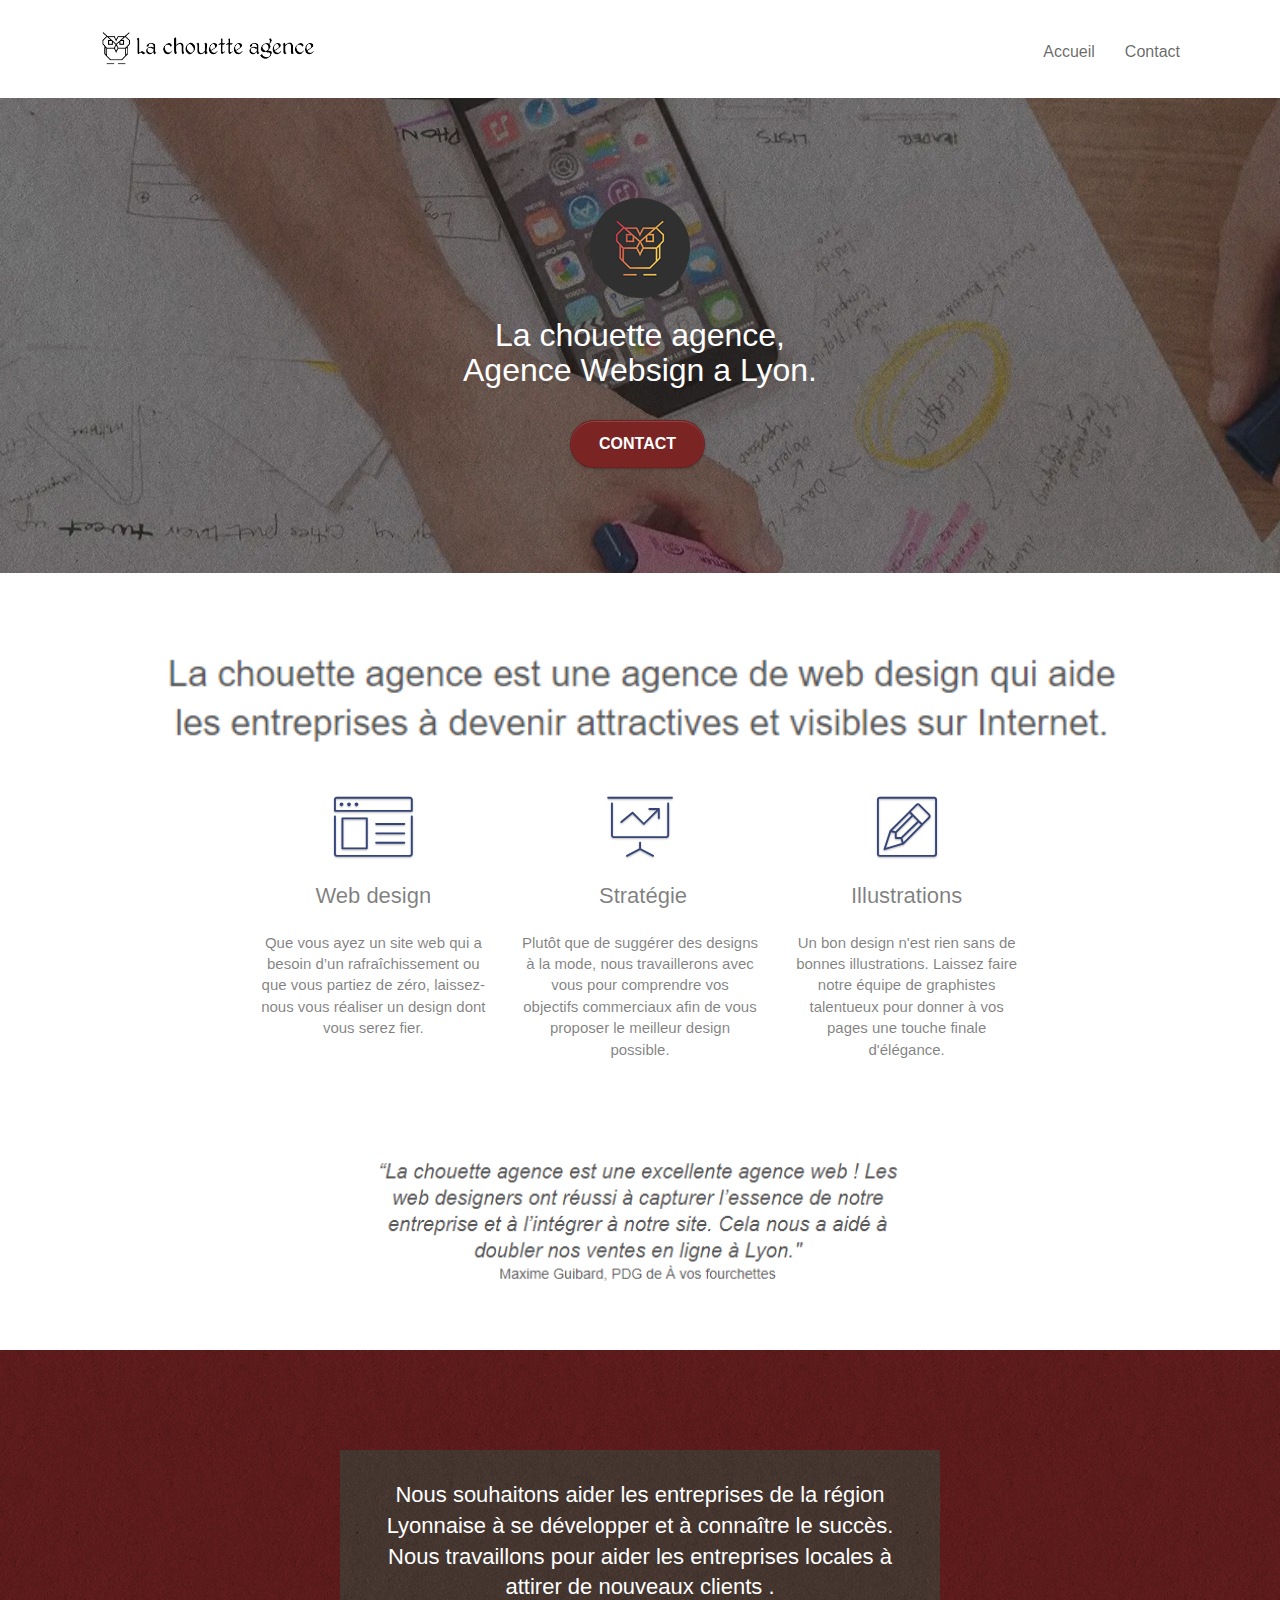
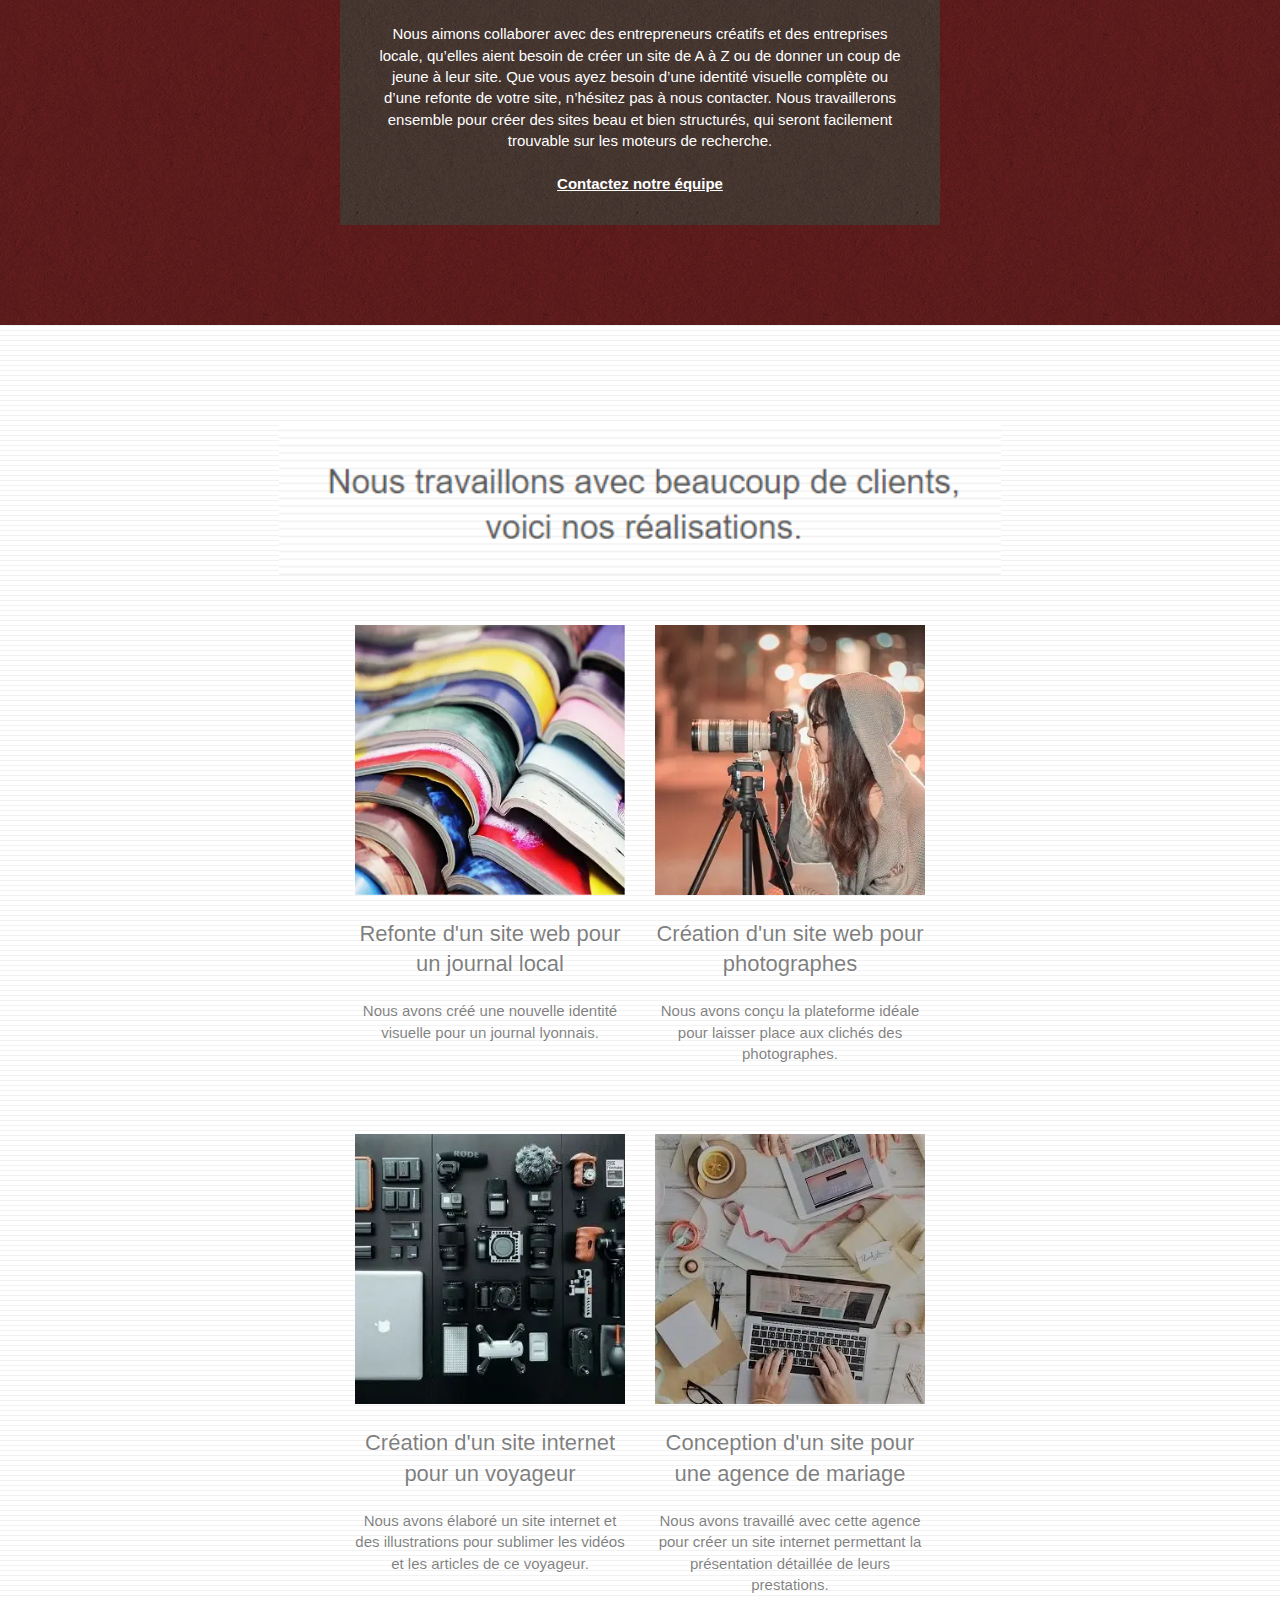
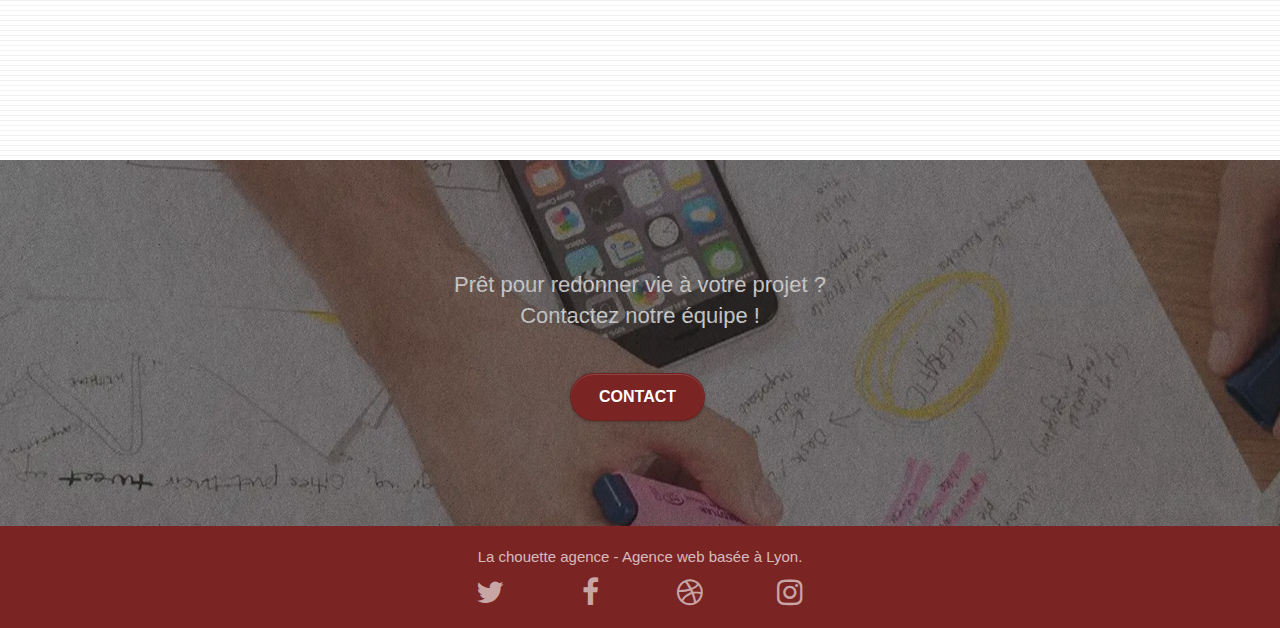
<file: index.html>
<!doctype html>
<html lang="fr">
<head>
    <meta charset="utf-8">
    <meta name="keywords" content="seo, site web, site internet, agence web design Lyon, web design, conception web, Lyon, Entreprise web design Lyon">
    <meta name="description" content="La chouette agence, une agence de web design basée à Lyon, qui aide les entreprises à devenir attractives et visibles sur internet">
    <meta name="viewport" content="width=device-width, initial-scale=1.0, viewport-fit=cover">
    <link rel="shortcut icon" type="image/png" href="favicon.jpg">
    
	<link rel="stylesheet" type="text/css" href="./css/bootstrap.css">
	<link rel="stylesheet" type="text/css" href="style.css">
	<link rel="stylesheet" type="text/css" href="./css/et-line.css">
	<link rel="stylesheet" type="text/css" href="./css/font-awesome.css">

    <title>Accueil</title>

    
<!-- Analytics -->
 
<!-- Analytics END -->
    
</head>
<body>
<!-- Principal conteneur -->
<div class="page-container">
    
<!-- bloc-0 -->
<header class="bloc bgc-white l-bloc " id="bloc-0">
	<div class=" bloc-sm">
		<nav class="navbar row">
			<div class="navbar-header">
				<a class="navbar-brand" href="index.html"><img src="img/la-chouette-agence.png" alt="logo, la chouette agence" height="40" /></a>
				<button id="nav-toggle" type="button" class="ui-navbar-toggle navbar-toggle" data-toggle="collapse" data-target=".navbar-1">
					<span class="sr-only">Toggle navigation</span><span class="icon-bar"></span><span class="icon-bar"></span><span class="icon-bar"></span>
				</button>
			</div>
			<div class="collapse navbar-collapse navbar-1 special-dropdown-nav">
				<ul class="site-navigation nav navbar-nav">
					<li>
						<a href="index.html">Accueil</a>
					</li>
					<li>
						<a href="contact.html">Contact</a>
					</li>
				</ul>
			</div>
		</nav>
	</div>
</header>
<!-- bloc-0 END -->

<!-- bloc-1-presentation -->
<section class="bloc bgc-dark-slate-blue bg-banniere d-bloc bg-t-edge bloc-bg-texture texture-paper b-parallax" id="bloc-1-hero">
	<div class="container bloc-lg">
		<div class="row tight-width-whitespace">
			<div class="col-sm-12">
				<img src="img/logo.png" class="center-block image-resize-mode" width="100" alt="Logo, La chouette agence" />
				<h1 class="text-center hero-bloc-text txt-orange">
					La chouette agence, <br> Agence Websign a Lyon.
				</h1>
				<div class="text-center">
					<a href="contact.html" class="btn btn-lg btn-clean btn-rd cta-hero btn-atomic-tangerine" >Contact</a>
				</div>
			</div>
		</div>
	</div>
</section>
<!-- bloc-1-presentation END -->

<!-- bloc-2-services -->
<section class="bloc bgc-white l-bloc" id="bloc-2-services">
	<div class="container bloc-md">
		<div class="row">
			<div class="col-sm-12 text-center">
				<img alt="la chouette agence description" src="img/title.png" />
			</div>
		</div>
		<div class="row voffset-lg med-width-whitespace">
			<div class="col-sm-4">
				<div class="text-center">
					<span class="et-icon-browser sm-shadow icon-dark-slate-blue icons icon-lg"></span>
				</div>
				<h2 class="mg-md text-center">
					Web design
				</h2>
				<p class="text-center">
					Que vous ayez un site web qui a besoin d&rsquo;un rafraîchissement ou que vous partiez de zéro, laissez-nous vous réaliser un design dont vous serez fier.
				</p>
			</div>
			<div class="col-sm-4">
				<div class="text-center">
					<span class="et-icon-presentation sm-shadow icon-dark-slate-blue icons icon-lg"></span>
				</div>
				<h2 class="mg-md text-center">
					&nbsp;Stratégie
				</h2>
				<p class="text-center ">
					Plutôt que de suggérer des designs à la mode, nous travaillerons avec vous pour comprendre vos objectifs commerciaux afin de vous proposer le meilleur design possible.<br>
				</p>
			</div>
			<div class="col-sm-4">
				<div class="text-center">
					<span class="et-icon-edit sm-shadow icon-dark-slate-blue icons icon-lg"></span>
				</div>
				<h2 class="mg-md text-center">
					Illustrations
				</h2>
				<p class="text-center ">
					Un bon design n'est rien sans de bonnes illustrations. Laissez faire notre équipe de graphistes talentueux pour donner à vos pages une touche finale d'élégance.
				</p>
			</div>
		</div>
		<div class="row voffset-lg voffset">
			<div class="col-xs-12 col-md-8 col-md-offset-2 text-center">
				<img alt="Citation, la chouette agence" src="img/citation.png" />

			</div>
		</div>
	</div>
</section>
<!-- bloc-2-services END -->

<!-- bloc-3-what-i-do -->
<section class="bloc tc-white bgc-atomic-tangerine bg-presentation d-bloc bloc-bg-texture texture-paper b-parallax" id="bloc-3-what-i-do">
	<div class="container bloc-lg">
		<div class="row tight-width-whitespace black-background">
			<div class="col-sm-12">
				<h2 class="mg-md text-center tc-white-3">
					Nous souhaitons aider les entreprises de la région Lyonnaise à se développer et à connaître le succès. Nous travaillons pour aider les entreprises locales à attirer de nouveaux clients .<br>
				</h2>
				<p class="text-center white">
					Nous aimons collaborer avec des entrepreneurs créatifs et des entreprises locale, qu’elles aient besoin de créer un site
					de A à Z ou de donner un coup de jeune à leur site. Que vous ayez besoin d’une identité visuelle complète ou d’une
					refonte de votre site, n’hésitez pas à nous contacter. Nous travaillerons ensemble pour créer des sites beau et bien
					structurés, qui seront facilement trouvable sur les moteurs de recherche. <br><br><a class="ltc-white bold-link"
						href="contact.html">Contactez notre équipe</a><br>
				</p>
			</div>
		</div>
	</div>
</section>
<!-- bloc-3-what-i-do END -->

<!-- bloc-4-portfolio -->
<section class="bloc bgc-white bg-lines-h2-bg bg-repeat l-bloc" id="bloc-4-portfolio">
	<div class="container bloc-lg">
		<div class="row">
			<div class="col-sm-12 text-center">
				<img alt="introduction" src="img/title2.png" />
			</div>
		</div>
		<div class="row tight-width-whitespace portfolio-row">
			<div class="col-sm-6">
				<a href="#" data-lightbox="img/1.webp" data-gallery-id="gallery-1" data-caption="Refonte d'un site web pour un journal local" data-frame="snapshot-lb"><img src="img/1.webp" alt="brochures,  la chouette agence" class="img-responsive portfolio-thumb" /></a>
				<h2 class="mg-md text-center">
					Refonte d'un site web pour un journal local
				</h2>
				<p class=" mg-md text-center">
					Nous avons créé une nouvelle identité visuelle pour un journal lyonnais.
				</p>
			</div>
			<div class="col-sm-6">
				<a href="#" data-lightbox="img/2.webp" data-gallery-id="gallery-1" data-caption="Création d'un site web pour photographes" data-frame="snapshot-lb"><img src="img/2.webp" class="img-responsive portfolio-thumb" alt="photographe, la chouette agence" /></a>
				<h2 class="mg-md text-center">
					Création d'un site web pour photographes
				</h2>
				<p class=" mg-md text-center">
					Nous avons conçu la plateforme idéale pour laisser place aux clichés des photographes.
				</p>
			</div>
		</div>
		<div class="row tight-width-whitespace portfolio-row">
			<div class="col-sm-6">
				<a href="#" data-lightbox="img/3-ConvertImage.webp" data-gallery-id="gallery-1" data-caption="Création d'un site internet pour un voyageur" data-frame="snapshot-lb"><img src="img/3-ConvertImage.webp" class="img-responsive portfolio-thumb" alt="voyageur, la chouette agence"/></a>
				<h2 class="mg-md text-center">
					Création d'un site internet pour un voyageur
				</h2>
				<p class="mg-md text-center">
					Nous avons élaboré un site internet et des illustrations pour sublimer les vidéos et les articles de ce voyageur.
				</p>
			</div>
			<div class="col-sm-6">
				<a href="#" data-lightbox="img/4-ConvertImage.webp" data-gallery-id="gallery-1" data-caption="Conception d'un site pour une agence de mariage" data-frame="snapshot-lb"><img src="img/4-ConvertImage.webp" class="img-responsive portfolio-thumb" alt="agence de mariage, la chouette agence" /></a>
				<h2 class="mg-md text-center">
					Conception d'un site pour une agence de mariage
				</h2>
				<p class="mg-md text-center">
					Nous avons travaillé avec cette agence pour créer un site internet permettant la présentation détaillée de leurs prestations.
				</p>
			</div>
		</div>
	</div>
</section>
<!-- bloc-4-portfolio END -->

<!-- bloc-5-cta -->
<section class="bloc bgc-dark-slate-blue bg-banniere d-bloc bloc-bg-texture texture-paper" id="bloc-5-cta">
	<div class="container bloc-lg">
		<div class="row">
			<h2 class="mg-md text-center tc-white">
				Prêt pour redonner vie à votre projet ?<br>Contactez notre équipe !
			</h2>
			<div class="col-sm-12 text-center">
				<a href="contact.html" class="btn btn-atomic-tangerine btn-clean btn-rd btn-lg cta-hero">Contact</a>
			</div>
		</div>
	</div>
</section>
<!-- bloc-5-cta END -->

<!-- Footer - bloc-8 -->
<footer class="bloc bgc-atomic-tangerine d-bloc">
	<div class="container bloc-sm">
		<div class="row">
			<div class="col-sm-12">
				<p class="text-center white row-social1">
					La chouette agence - Agence web basée à Lyon.<br>
				</p>
				<div class="row icon-social row-no-gutters social">
					<div class="col-sm-3">
						<div class="text-center">
							<a class="social" aria-label="Twitter" href="index.html"><span class="fa fa-twitter icon-md"></span></a>
						</div>
					</div>
					<div class="col-sm-3">
						<div class="text-center">
							<a class="social" aria-label="facebook" href="index.html"><span class="fa fa-facebook icon-md"></span></a>
						</div>
					</div>
					<div class="col-sm-3">
						<div class="text-center">
							<a class="social" aria-label="dribble" href="index.html"><span class="fa fa-dribbble icon-md"></span></a>
						</div>
					</div>
					<div class="col-sm-3">
						<div class="text-center">
							<a class="social" aria-label="instagram" href="index.html"><span class="fa fa-instagram icon-md"></span></a>
						</div>
					</div>
				</div>
			</div>
		</div>
	</div>
</footer>
<!-- Footer - bloc-8 END -->

</div>
<!-- Principal conteneur END -->
    

</body>
</html>
</file>
<file: style.css>
body {
    margin: 0;
    padding: 0;
    background: #FFF;
    overflow-x: hidden;
}

a,
button {
    transition: all .3s ease-in-out;
    outline: none!important;
}


.site-navigation a {
    text-decoration: none;
    padding-right: 50px;
}

.bloc {
    width: 100%;
    clear: both;
    background: 50% 50% no-repeat;
    padding: 0 50px;
    position: relative;
}

.bloc .container {
    padding-left: 0;
    padding-right: 0;
}

.bloc-lg {
    padding: 100px 50px;
}

.bloc-sm {
    padding: 20px 50px;
}

.bg-center,
.bg-l-edge,
.bg-r-edge,
.bg-t-edge,
.bg-b-edge,
.bg-tl-edge,
.bg-bl-edge,
.bg-tr-edge,
.bg-br-edge,
.bg-repeat {
    background-size: auto!important;
}

.bg-repeat {
    background: repeat;
}

.bloc-bg-texture::before {
    content: "";
    background-size: 2px 2px;
    position: absolute;
    top: 0;
    bottom: 0;
    left: 0;
    right: 0;
}

.texture-paper::before {
    background: url("img/texture-paper.png");
    background-size: 280px 280px;
}

.d-bloc {
    color: rgba(255, 255, 255, .7);
}

.d-bloc .a-btn,
.d-bloc .navbar a,
.d-bloc .navbar-brand,
.d-bloc a .icon-sm,
.d-bloc a .icon-md,
.d-bloc a .icon-lg,
.d-bloc a .icon-xl,
.d-bloc h2 a,
.d-bloc h4 a,
.d-bloc h5 a,
.d-bloc h6 a,
.d-bloc p a {
    color: rgba(255, 255, 255, .6);
}

.d-bloc .panel,
.l-bloc {
    color: rgba(0, 0, 0, .5);
}

.d-bloc .panel .a-btn,
.l-bloc .a-btn,
.l-bloc .navbar a,
.l-bloc .navbar-brand,
.l-bloc a .icon-sm,
.l-bloc a .icon-md,
.l-bloc a .icon-lg,
.l-bloc a .icon-xl,
.l-bloc h1 a,
.l-bloc h2 a,
.l-bloc h3 a,
.l-bloc h4 a,
.l-bloc h5 a,
.l-bloc h6 a,
.l-bloc p a {
    color: rgba(0, 0, 0, .6);
}

.l-bloc .navbar-toggle .icon-bar {
    color: rgba(0, 0, 0, .6);
}

.row-no-gutters {
    margin-right: 0;
    margin-left: 0;
}

.row.row-no-gutters > [class^="col-"],
.row.row-no-gutters > [class*=" col-"] {
    padding-right: 0;
    padding-left: 0;
}


.navbar {
    margin-bottom: 0;
    z-index: 1;
}

.navbar-brand {
    height: auto;
    padding: 3px 15px;
    font-size: 25px;
    font-weight: normal;
    font-weight: 600;
    line-height: 44px;
}

.navbar-brand img {
    max-height: 200px;
    margin: 0 5px 0 0;
    display: inline;
}

.navbar .nav {
    padding-top: 2px;
    margin-right: -16px;
    float: right;
    z-index: 1;
}

.nav > li {
    float: left;
    margin-top: 4px;
    font-size: 16px;
}

.navbar-toggle {
    margin: 10px 10px 0 0;
    border: 0px;
}

.navbar-toggle .icon-bar {
    background-color: rgba(0, 0, 0, .5);
    width: 26px;
}

.btn {
    margin: 0 5px 5px 0;
}

button {
    outline: none!important;
}

.icon-md {
    font-size: 30px!important;
}


h2,
h3,
h4,
h5,
h6,
p,
label,
.btn,
a {
    font-family: "helvetica";
    font-weight: 400;
}

.container {
    max-width: 1000px;
}

.hero-bloc-text {
    font-size: 50px;
    text-align: center;
    
}
.txt-orange {
    color: white;
}

p {
    font-size: 15px;
}

.cta-hero {
    margin-top: 22px;
    color: #FFFFFF!important;
    text-transform: uppercase;
    padding: 12px 28px 12px 28px;
    font-size: 16px;
    font-weight: 700;
}

.social {
    max-width: 400px;
    margin: auto auto auto auto;
}

label {
    font-weight: bold;
    color: #333333!important;
    padding-bottom: 10px;
    padding-top: 20px;
    font-size: 20px;
}

h3 {
    font-size: 20px;
    color: #333333!important;
}

.special-dropdown-nav li {
    list-style: none;
}

.tc-white-2 {
    color: rgb(255, 255, 255)!important;
    text-align: center;
}

.tc-white-3 {
    color: rgb(255, 255, 255)!important;
    text-align: center;
}

.tc-white {
    color: white!important;
}

.bgc-white {
    background-color: #FFFFFF!important;
}

.bgc-atomic-tangerine {
    background-color: rgb(122, 36, 36);
}

.btn-atomic-tangerine {
    background: rgb(122, 36, 36);
    color: #FFFFFF!important;
}
.btn-atomic-tangerine:hover {
    background-color: rgb(177, 79, 79);
}
@media (max-width: 1024px) {
    .bloc {
        padding-left: 20px;
        padding-right: 20px;
    }
    
}

@media (min-width: 1025px) {
    .contact-text h3 {
        text-align: center;
    }
    .row-social{
        display: flex;
        flex-direction: column;
        align-items: center;
    }
    
    .icon-social {
        display: flex;
        flex-direction: row;
    }
    
    .icon-social a {
        padding-right : 35px;
        padding-left : 35px;
    }

    .form-group {
        display: flex;
        flex-direction: column;
    }
    
    .contact-form {
        display: flex;
        flex-direction: column;
        align-items: center;
    }
}

@media (max-width: 992px) and (min-width: 768px) {
    .navbar .nav {
        max-width: 80%
    }
}

@media (max-width: 991px) {
    .container {
        width: 100%;
        margin: 0px;
    }
    .b-parallax {
        background-attachment: scroll;
    }
    .page-container,
    #hero-bloc {
        overflow-x: hidden;
        position: relative;
    }
    .bloc {
        width: 100%;
        margin: 0;
    }

    .icon-social a {
        padding-right : 20px;
        padding-left : 20px;
    }
    .contact-form {
        display: flex;
        flex-direction: column;
        width: 100%;
        margin: 0;
        padding: 0;
    }

    .row-social{
        display: flex;
        flex-direction: column;
        align-items: center;
        padding-right: 40px;
    }

    .row-social1{
        display: flex;
        flex-direction: column;
        align-items: center;
    }
    
    .icon-social {
        display: flex;
        flex-direction: row;
        justify-content: center;
    }

    .form-group {
        display: flex;
        flex-direction: column;
    }
    .title {
        padding-right: 30px;
    }

    form {
        padding-right: 45px;
    }

    #bloc-8 {
        padding-right: 45px;
    }
}



.bloc-md {
    padding: 50px;
}

.bg-t-edge {
    background: top no-repeat;
}

.b-parallax {
    background-attachment: fixed;
}

.voffset {
    margin-top: 30px;
}

.voffset-lg {
    margin-top: 80px;
}

#bloc-1-hero h1 {
    font-size: 32px;
}

.mg-md {
    margin-top: 10px;
    margin-bottom: 20px;
}

.btn-rd {
    border-radius: 40px;
}

.btn-clean {
    border: 1px solid rgba(0, 0, 0, .08);
    border-bottom-color: rgba(0, 0, 0, .1);
    text-shadow: 0 1px 0 rgba(0, 0, 1, .1);
    box-shadow: 0 1px 3px rgba(0, 0, 1, .25), inset 0 1px 0 0 rgba(255, 255, 255, .15);
}

.icon-lg {
    font-size: 60px!important;
}

.sm-shadow {
    text-shadow: 0 1px 2px rgba(0, 0, 0, .3);
}

a[data-lightbox] {
    position: relative;
    display: block;
    text-align: center;
}

h2 {
    font-size: 22px;
    line-height: 1.4em;
}

.tight-width-whitespace {
    max-width: 600px;
    margin: auto auto auto auto;
}

.med-width-whitespace {
    max-width: 800px;
    margin: auto auto auto auto;
    box-shadow: 0px 0px 0px #000000;
}

.icons {
    margin-bottom: 14px;
    margin-top: 24px;
}

.portfolio-thumb {
    margin-bottom: 24px;
}

.portfolio-row {
    margin-bottom: 44px;
    margin-top: 50px;
}

.avatar {
    box-shadow: 0px 4px 9px rgba(0, 0, 0, 0.3);
}

.black-background {
    background-color: rgb(91, 71, 63);
    padding: 20px 20px 20px 20px;
}

.bold-link {
    font-weight: 900;
    text-decoration: underline!important;
}

.bgc-dark-slate-blue {
    background-color: #8f97b3;
}

.tc-white {
    color: white!important;
}
.ltc-white {
    color: #FFFFFF!important;
}

.icon-dark-slate-blue {
    color: #364577!important;
    border-color: #364577!important;
}

.bg-dots-bg {
    background-image: url("img/dots-bg.png");
}

.bg-lines-h2-bg {
    background-image: url("img/lines-h2-bg.png");
}

.bg-banniere {
    background-image: url("img/la-chouette-agence-banniere.webp");
}

.bg-presentation {
    background-image: url("img/presentation-ConvertImage.webp");
}

.text-center img {
    width : 100%;
    height : 150px;
    object-fit: contain;
    text-align: center;
}

@media (max-width: 992px) and (min-width: 768px) {
    .navbar .nav {
        max-width: 80%
    }
}
</file>
<file: css/et-line.css>
@font-face {
    font-family: et-line;
    src: url(../fonts/et-line.eot);
    src: url(../fonts/et-line.eot?#iefix) format('embedded-opentype'), url(../fonts/et-line.woff) format('woff'), url(../fonts/et-line.ttf) format('truetype'), url(../fonts/et-line.svg#et-line) format('svg');
    font-weight: 400;
    font-style: normal
}

.et-icon-adjustments,
.et-icon-alarmclock,
.et-icon-anchor,
.et-icon-aperture,
.et-icon-attachment,
.et-icon-bargraph,
.et-icon-basket,
.et-icon-beaker,
.et-icon-bike,
.et-icon-book-open,
.et-icon-briefcase,
.et-icon-browser,
.et-icon-calendar,
.et-icon-camera,
.et-icon-caution,
.et-icon-chat,
.et-icon-circle-compass,
.et-icon-clipboard,
.et-icon-clock,
.et-icon-cloud,
.et-icon-compass,
.et-icon-desktop,
.et-icon-dial,
.et-icon-document,
.et-icon-documents,
.et-icon-download,
.et-icon-dribbble,
.et-icon-edit,
.et-icon-envelope,
.et-icon-expand,
.et-icon-facebook,
.et-icon-flag,
.et-icon-focus,
.et-icon-gears,
.et-icon-genius,
.et-icon-gift,
.et-icon-global,
.et-icon-globe,
.et-icon-googleplus,
.et-icon-grid,
.et-icon-happy,
.et-icon-hazardous,
.et-icon-heart,
.et-icon-hotairballoon,
.et-icon-hourglass,
.et-icon-key,
.et-icon-laptop,
.et-icon-layers,
.et-icon-lifesaver,
.et-icon-lightbulb,
.et-icon-linegraph,
.et-icon-linkedin,
.et-icon-lock,
.et-icon-magnifying-glass,
.et-icon-map,
.et-icon-map-pin,
.et-icon-megaphone,
.et-icon-mic,
.et-icon-mobile,
.et-icon-newspaper,
.et-icon-notebook,
.et-icon-paintbrush,
.et-icon-paperclip,
.et-icon-pencil,
.et-icon-phone,
.et-icon-picture,
.et-icon-pictures,
.et-icon-piechart,
.et-icon-presentation,
.et-icon-pricetags,
.et-icon-printer,
.et-icon-profile-female,
.et-icon-profile-male,
.et-icon-puzzle,
.et-icon-quote,
.et-icon-recycle,
.et-icon-refresh,
.et-icon-ribbon,
.et-icon-rss,
.et-icon-sad,
.et-icon-scissors,
.et-icon-scope,
.et-icon-search,
.et-icon-shield,
.et-icon-speedometer,
.et-icon-strategy,
.et-icon-streetsign,
.et-icon-tablet,
.et-icon-target,
.et-icon-telescope,
.et-icon-toolbox,
.et-icon-tools,
.et-icon-tools-2,
.et-icon-trophy,
.et-icon-tumblr,
.et-icon-twitter,
.et-icon-upload,
.et-icon-video,
.et-icon-wallet,
.et-icon-wine {
    font-family: et-line;
    font-style: normal;
    font-weight: 400;
    font-variant: normal;
    text-transform: none;
    line-height: 1;
    display: inline-block
}


.et-icon-browser:before {
    content: "\e00c"
}

.et-icon-presentation:before {
    content: "\e00e"
}

.et-icon-edit:before {
    content: "\e01c"
}
</file>
